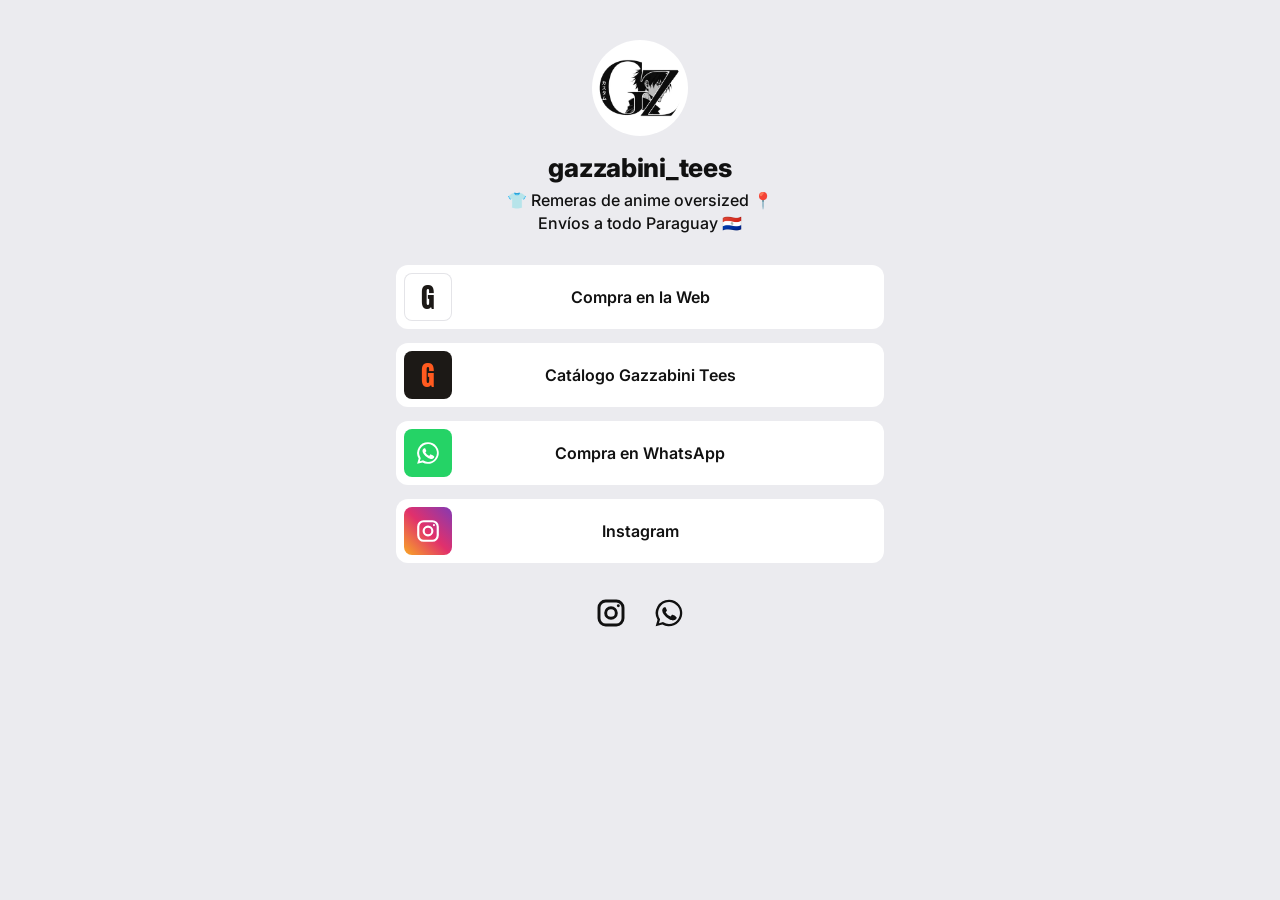
<file: links/index.html>
<!doctype html>
<html lang="es">
<head>
<meta charset="utf-8">
<meta name="viewport" content="width=device-width, initial-scale=1">
<title>gazzabini_tees — Links</title>
<meta name="description" content="Remeras de anime oversized y corte normal. Web, catálogo, WhatsApp e Instagram de Gazzabini Tees.">
<meta name="theme-color" content="#ebebef">
<meta property="og:type" content="website">
<meta property="og:title" content="gazzabini_tees">
<meta property="og:description" content="Web, catálogo, WhatsApp e Instagram.">
<meta property="og:url" content="https://felipegazabini24.github.io/gazzabini-tees-web/links/">
<meta property="og:image" content="https://felipegazabini24.github.io/gazzabini-tees-web/assets/img/og-cover.jpg">
<link rel="icon" href="data:image/svg+xml,<svg xmlns=%22http://www.w3.org/2000/svg%22 viewBox=%220 0 100 100%22><rect width=%22100%22 height=%22100%22 rx=%2220%22 fill=%22%23121110%22/><text x=%2250%25%22 y=%2262%25%22 font-size=%2260%22 text-anchor=%22middle%22 fill=%22%23ff5a1f%22 font-family=%22sans-serif%22>G</text></svg>">
<link rel="preconnect" href="https://fonts.googleapis.com">
<link rel="preconnect" href="https://fonts.gstatic.com" crossorigin>
<link rel="stylesheet" href="https://fonts.googleapis.com/css2?family=Anton&family=Inter:wght@400;500;600;700;800&display=swap">
<style>
  :root{--bg:#ebebef;--card:#ffffff;--ink:#111111;--mut:#555;--acc:#ff5a1f}
  *{box-sizing:border-box;margin:0;padding:0}
  html,body{background:var(--bg)}
  body{min-height:100vh;color:var(--ink);font-family:Inter,-apple-system,BlinkMacSystemFont,"Segoe UI",sans-serif;-webkit-font-smoothing:antialiased;display:flex;justify-content:center}
  .wrap{width:100%;max-width:520px;padding:40px 16px 40px;display:flex;flex-direction:column;align-items:center}

  .avatar{width:96px;height:96px;border-radius:50%;background:#fff;display:flex;align-items:center;justify-content:center}
  .logo-img{width:84px;height:84px;object-fit:contain;display:block;border-radius:50%}
  .logo{width:56px;height:56px;border-radius:13px;background:#1c1916;color:var(--acc);font-family:Anton,Impact,sans-serif;font-size:36px;display:flex;align-items:center;justify-content:center;line-height:1}

  h1{margin-top:16px;font-size:26px;font-weight:800;letter-spacing:-.01em}
  .bio{margin-top:6px;font-size:16px;font-weight:500;line-height:1.45;text-align:center}

  .links{width:100%;margin-top:30px;display:flex;flex-direction:column;gap:14px}
  .btn{position:relative;display:flex;align-items:center;min-height:64px;padding:8px;background:var(--card);border-radius:12px;color:var(--ink);text-decoration:none;transition:transform .15s ease}
  .btn:active{transform:scale(.98)}
  .thumb{flex:0 0 48px;width:48px;height:48px;border-radius:8px;overflow:hidden;display:flex;align-items:center;justify-content:center}
  .thumb img{width:100%;height:100%;object-fit:cover;display:block}
  .thumb svg{width:26px;height:26px}
  .t-dark{background:#1c1916;color:var(--acc);font-family:Anton,Impact,sans-serif;font-size:28px;line-height:1}
  .t-light{background:#fff;color:#1c1916;font-family:Anton,Impact,sans-serif;font-size:28px;line-height:1;box-shadow:inset 0 0 0 1px #e4e4e8}
  .t-wa{background:#25d366}
  .t-ig{background:linear-gradient(45deg,#f9a825,#e1306c 50%,#833ab4)}
  .label{position:absolute;left:64px;right:64px;text-align:center;font-size:16px;font-weight:600;line-height:1.25}

  .social{margin-top:34px;display:flex;gap:26px}
  .social a{color:var(--ink);display:flex}
  .social svg{width:32px;height:32px}
</style>
</head>
<body>
<main class="wrap">
  <div class="avatar"><img class="logo-img" src="[data-uri]" alt="Gazzabini Tees" width="84" height="84"></div>
  <h1>gazzabini_tees</h1>
  <p class="bio">👕 Remeras de anime oversized 📍<br>Envíos a todo Paraguay 🇵🇾</p>

  <nav class="links">
    <a class="btn" href="https://gazzabinitees.uk">
      <span class="thumb t-light">G</span>
      <span class="label">Compra en la Web</span>
    </a>
    <a class="btn" href="../assets/catalogo/Catalogo-Gazzabini-Tees.pdf" target="_blank" rel="noopener">
      <span class="thumb t-dark">G</span>
      <span class="label">Catálogo Gazzabini Tees</span>
    </a>
    <a class="btn" href="https://wa.me/595987367440?text=Hola!%20Quiero%20hacer%20un%20pedido%20de%20Gazzabini%20Tees" target="_blank" rel="noopener">
      <span class="thumb t-wa"><svg viewBox="0 0 24 24" fill="#fff"><path d="M12 2a10 10 0 0 0-8.6 15.1L2 22l5-1.3A10 10 0 1 0 12 2zm0 18.2a8.2 8.2 0 0 1-4.2-1.2l-.3-.2-3 .8.8-2.9-.2-.3A8.2 8.2 0 1 1 12 20.2zm4.5-6.1c-.2-.1-1.5-.7-1.7-.8s-.4-.1-.6.1-.6.8-.8 1-.3.2-.5.1a6.7 6.7 0 0 1-3.3-2.9c-.2-.4.3-.4.8-1.3.1-.2 0-.3 0-.4l-.8-1.8c-.2-.5-.4-.4-.6-.4h-.5a1 1 0 0 0-.7.3 3 3 0 0 0-.9 2.2 5.2 5.2 0 0 0 1.1 2.7 11.8 11.8 0 0 0 4.5 4c1.7.7 2.3.8 3.2.6a2.7 2.7 0 0 0 1.8-1.2 2.2 2.2 0 0 0 .2-1.2c-.1-.1-.3-.2-.5-.3z"/></svg></span>
      <span class="label">Compra en WhatsApp</span>
    </a>
    <a class="btn" href="https://www.instagram.com/gazzabini_tees/" target="_blank" rel="noopener">
      <span class="thumb t-ig"><svg viewBox="0 0 24 24" fill="none" stroke="#fff" stroke-width="2"><rect x="3" y="3" width="18" height="18" rx="5"/><circle cx="12" cy="12" r="4"/><circle cx="17.5" cy="6.5" r="1" fill="#fff" stroke="none"/></svg></span>
      <span class="label">Instagram</span>
    </a>
  </nav>

  <div class="social">
    <a href="https://www.instagram.com/gazzabini_tees/" target="_blank" rel="noopener" aria-label="Instagram"><svg viewBox="0 0 24 24" fill="none" stroke="currentColor" stroke-width="2.2"><rect x="3" y="3" width="18" height="18" rx="5"/><circle cx="12" cy="12" r="4"/><circle cx="17.5" cy="6.5" r="1.1" fill="currentColor" stroke="none"/></svg></a>
    <a href="https://wa.me/595987367440?text=Hola!%20Quiero%20hacer%20un%20pedido%20de%20Gazzabini%20Tees" target="_blank" rel="noopener" aria-label="WhatsApp"><svg viewBox="0 0 24 24" fill="currentColor"><path d="M12 2a10 10 0 0 0-8.6 15.1L2 22l5-1.3A10 10 0 1 0 12 2zm0 18.2a8.2 8.2 0 0 1-4.2-1.2l-.3-.2-3 .8.8-2.9-.2-.3A8.2 8.2 0 1 1 12 20.2zm4.5-6.1c-.2-.1-1.5-.7-1.7-.8s-.4-.1-.6.1-.6.8-.8 1-.3.2-.5.1a6.7 6.7 0 0 1-3.3-2.9c-.2-.4.3-.4.8-1.3.1-.2 0-.3 0-.4l-.8-1.8c-.2-.5-.4-.4-.6-.4h-.5a1 1 0 0 0-.7.3 3 3 0 0 0-.9 2.2 5.2 5.2 0 0 0 1.1 2.7 11.8 11.8 0 0 0 4.5 4c1.7.7 2.3.8 3.2.6a2.7 2.7 0 0 0 1.8-1.2 2.2 2.2 0 0 0 .2-1.2c-.1-.1-.3-.2-.5-.3z"/></svg></a>
  </div>
</main>
</body>
</html>
</file>
